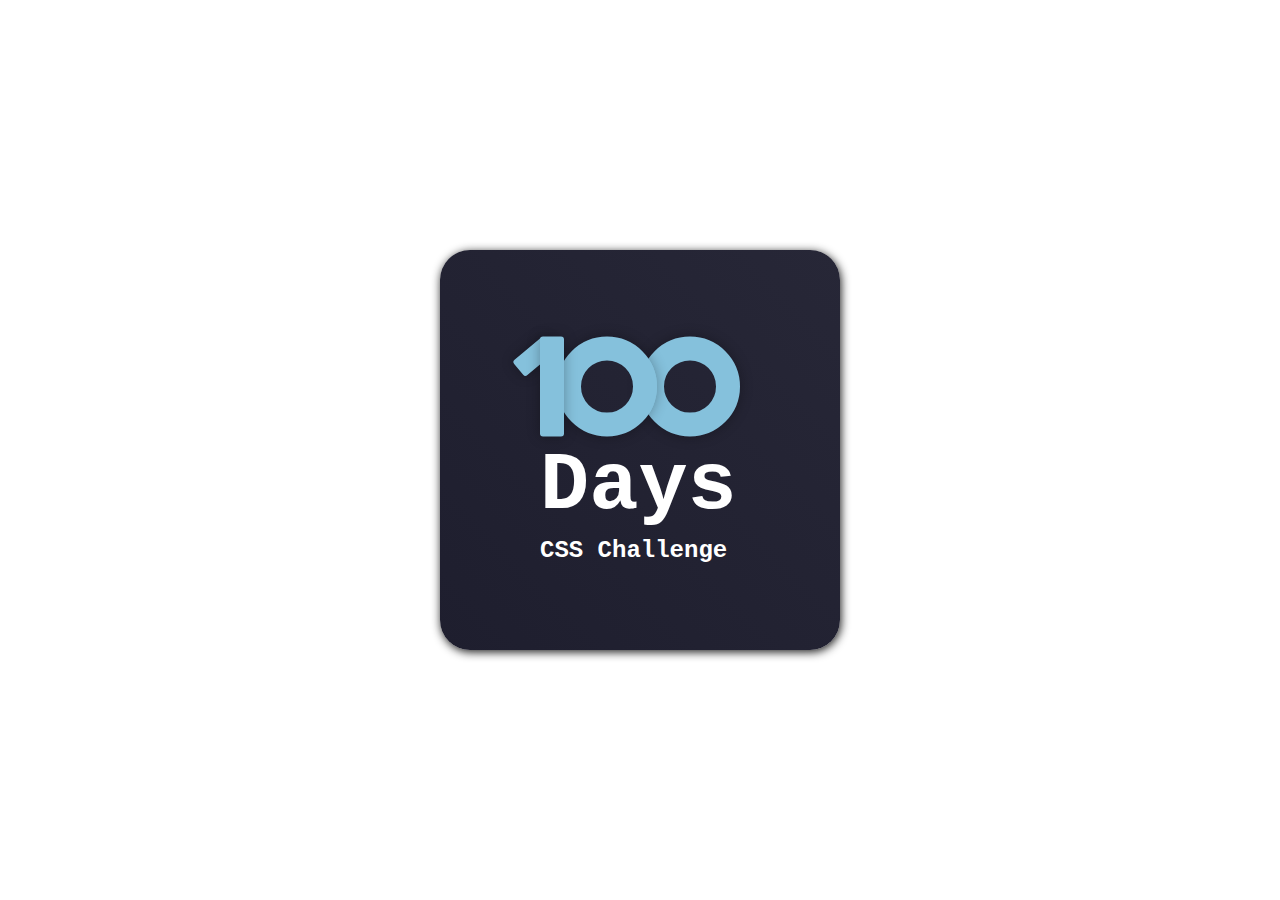
<file: 001-025/001/index.html>
<!DOCTYPE html>
<html lang="en">
<head>
  <meta charset="UTF-8">
  <title>Document</title>
  <link rel="stylesheet" href="./global.css">
</head>

<body>
  <div class="frame">
    <div class="center">
      <div class="number">
        <div class="one-part1"></div>
        <div class="one-part2"></div>
        <div class="zero-part1"></div>
        <div class="zero-part2"></div>
      </div>
      <span class="big-days">Days</span>
      <span class="small-challenge">CSS Challenge</span>
    </div>
  </div>
</body>
</html>
</file>
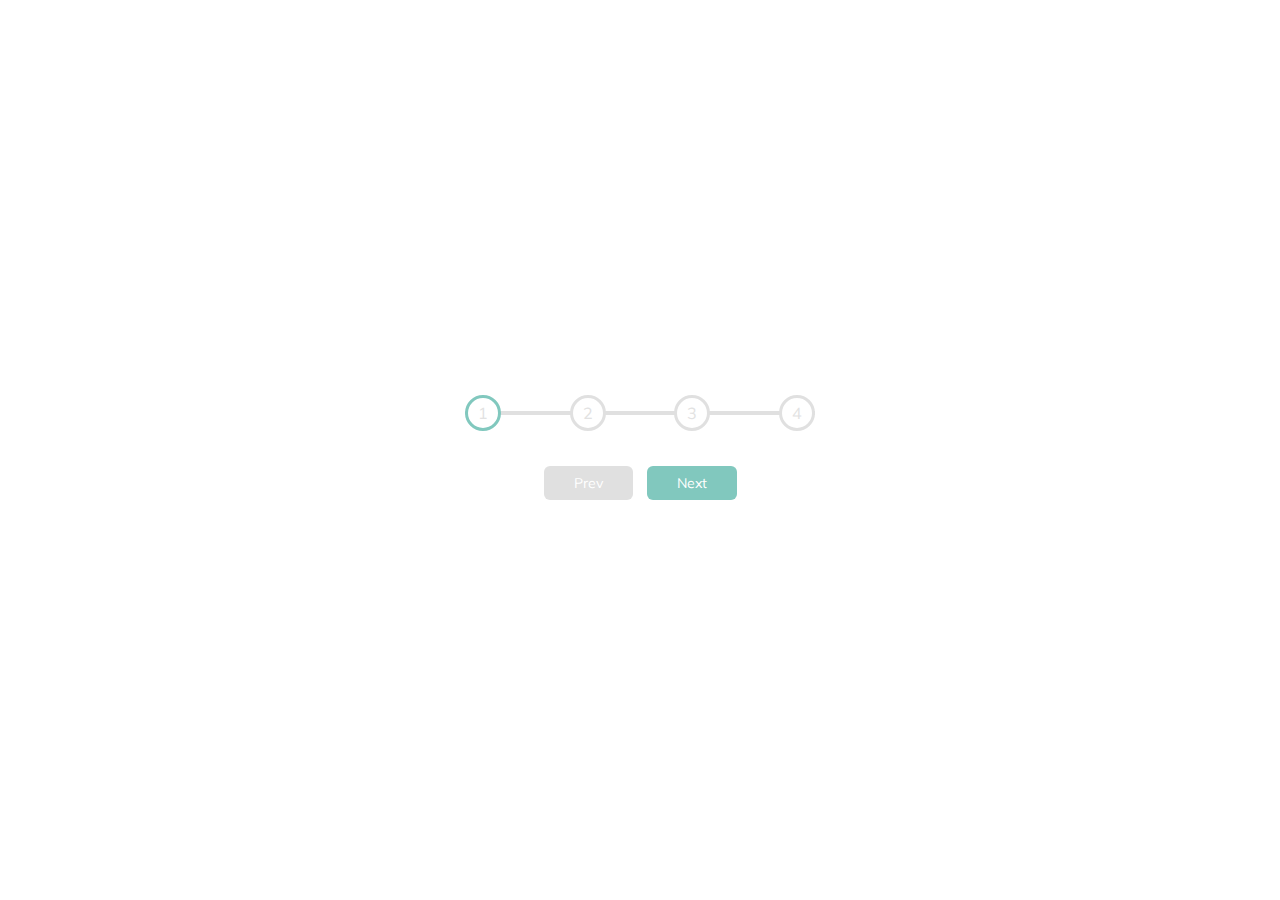
<file: 001-025/003/index.html>
<!DOCTYPE html>
<html lang="en">
<head>
  <meta charset="UTF-8">
  <meta name="viewport" content="width=device-width, initial-scale=1.0">
  <link rel="stylesheet" href="./global.css">
  <title>Progress Steps</title>
</head>
<body>
  <div class="container">
    <div class="progress-container">
      <div class="progress" id="progress"></div>
      <div class="circle active">1</div>
      <div class="circle">2</div>
      <div class="circle">3</div>
      <div class="circle">4</div>
    </div>

    <button class="btn" id="prev" disabled>Prev</button>
    <button class="btn" id="next">Next</button>
  </div>

    <script src="./script.js"></script>
</body>
</html>
</file>
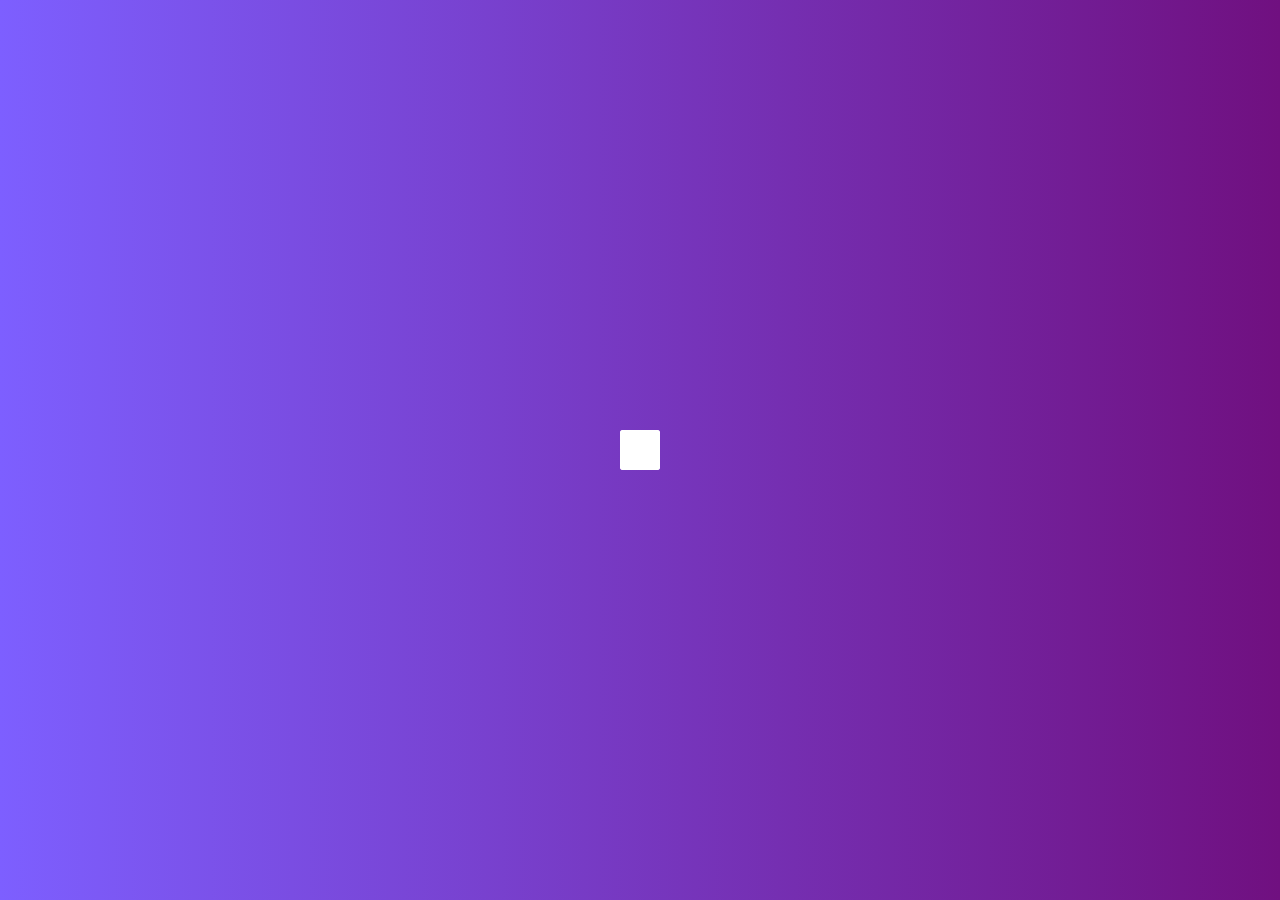
<file: 001-025/005/index.html>
<!DOCTYPE html>
<html lang="en">
<head>
  <meta charset="UTF-8">
  <meta name="viewport" content="width=device, initial-scale=1.0">
  <link rel="stylesheet" href="https://cdnjs.cloudflare.com/ajax/libs/font-awesome/5.14.0/css/all.min.css" integrity="sha512-1PKOgIY59xJ8Co8+NE6FZ+LOAZKjy+KY8iq0G4B3CyeY6wYHN3yt9PW0XpSriVlkMXe40PTKnXrLnZ9+fkDaog==" crossorigin="anonymous" />
  <link rel="stylesheet" href="./global.css">
  <title>Hidden Search</title>
</head>
<body>
  <div class="search-container">
    <input type="text" class="input" placeholder="Search for something...">
    <button class="btn">
      <i class="fas fa-search"></i>
    </button>
  </div>

  <script src="./script.js"></script>
</body>
</html>
</file>
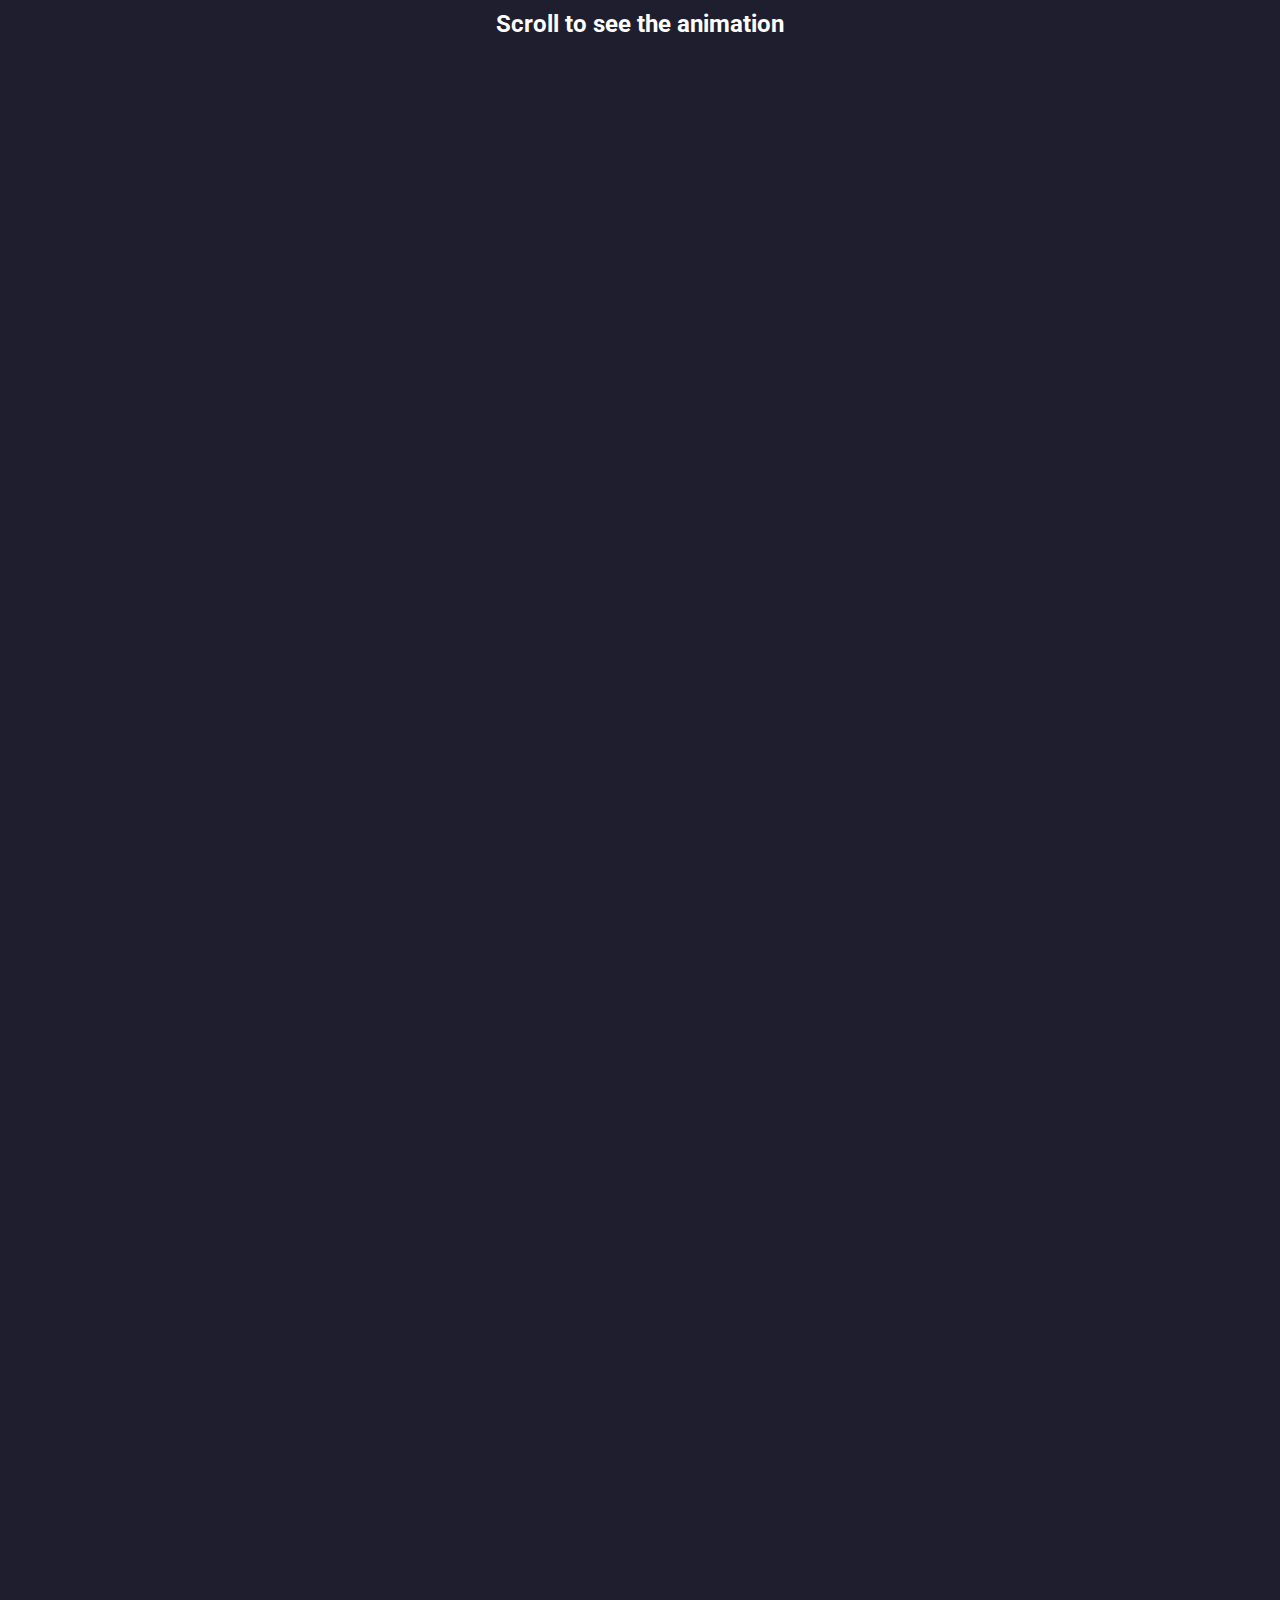
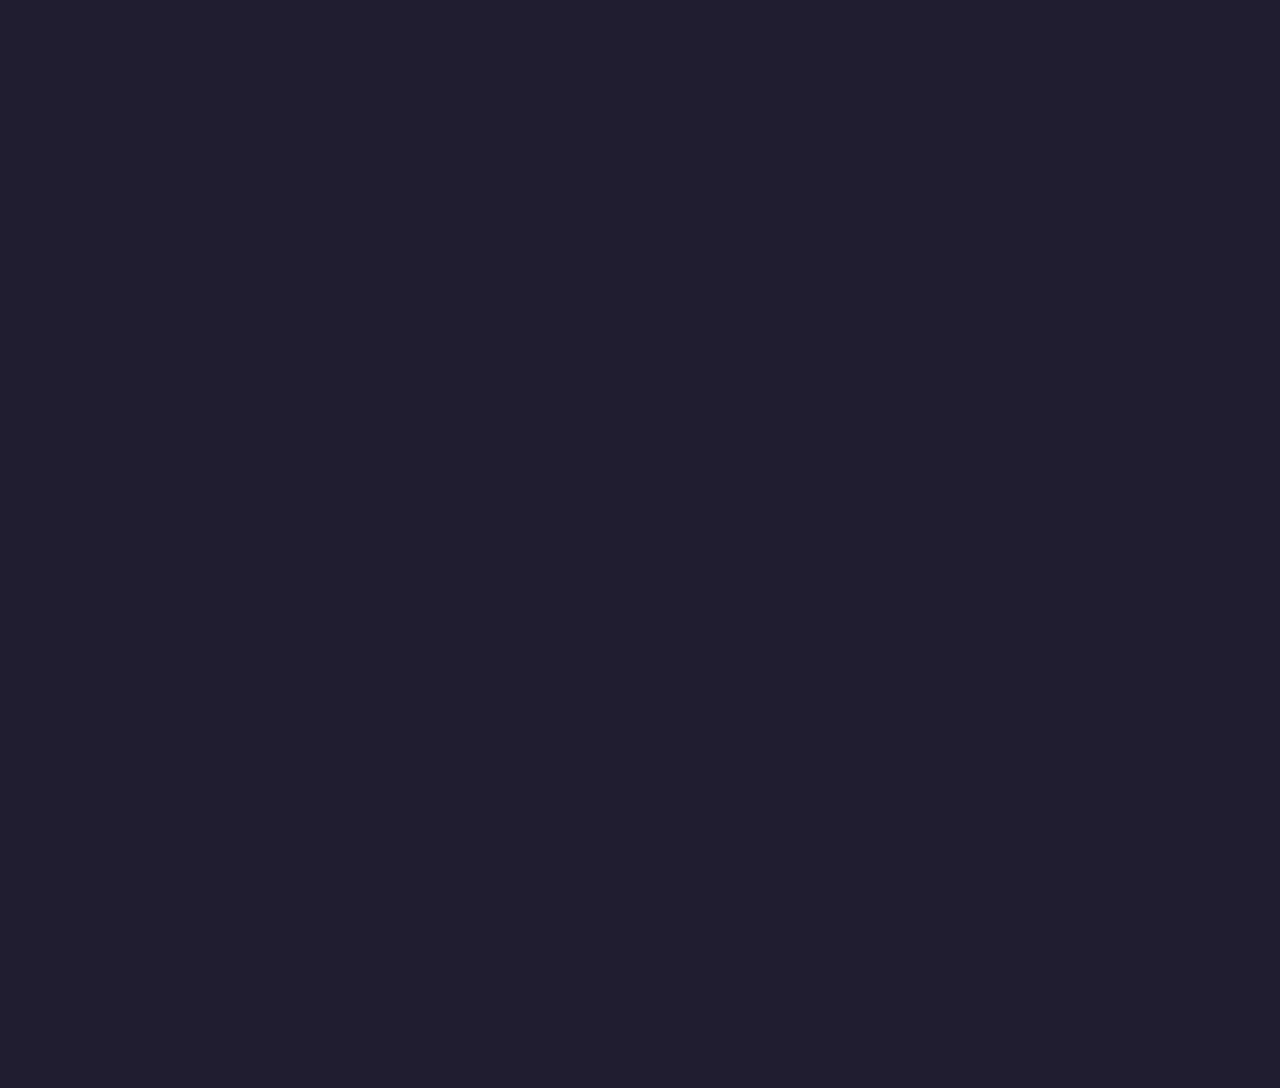
<file: 001-025/007/index.html>
<!DOCTYPE html>
<html lang="en">
<head>
  <meta charset="UTF-8">
  <meta name="viewport" content="width=device, initial-scale=1.0">
  <link rel="stylesheet" href="./global.css">
  <title>Scroll Animation</title>
</head>
<body>
  <h2>Scroll to see the animation</h2>
  <div class="content-box"><h3>content</h3></div>
  <div class="content-box"><h3>content</h3></div>
  <div class="content-box"><h3>content</h3></div>
  <div class="content-box"><h3>content</h3></div>
  <div class="content-box"><h3>content</h3></div>
  <div class="content-box"><h3>content</h3></div>
  <div class="content-box"><h3>content</h3></div>
  <div class="content-box"><h3>content</h3></div>
  <div class="content-box"><h3>content</h3></div>
  <div class="content-box"><h3>content</h3></div>
  <div class="content-box"><h3>content</h3></div>
  <div class="content-box"><h3>content</h3></div>

  <script src="./script.js"></script>
</body> 
</html>
</file>
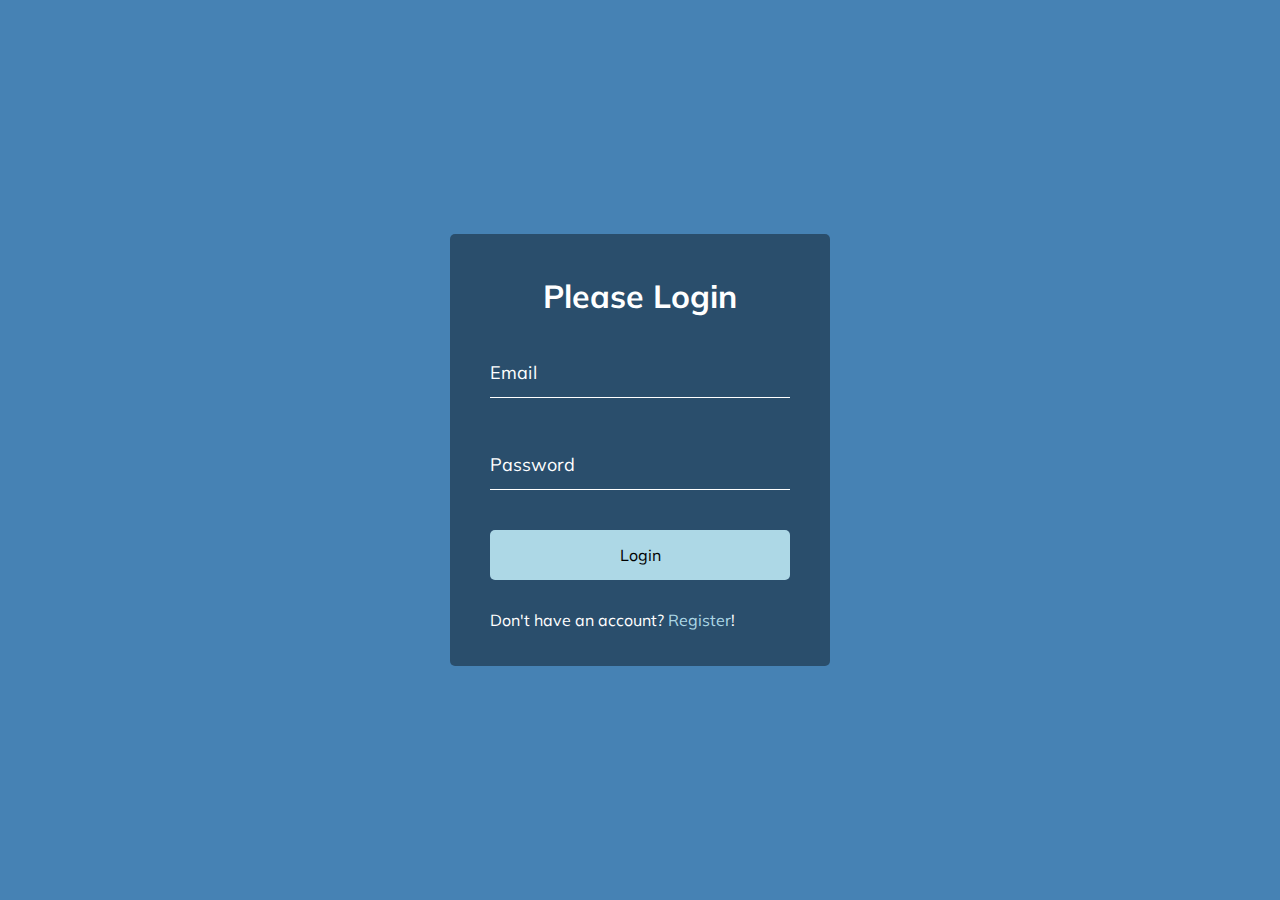
<file: 001-025/009/index.html>
<!DOCTYPE html>
<html lang="en">
<head>
  <meta charset="UTF-8">
  <meta name="viewport" content="width=device, initial-scale=1.0">
  <link rel="stylesheet" href="./global.css">
  <title>Form Input Wave</title>
</head>
<body>
  <div class="container">
    <h1>Please Login</h1>
    <form>
      <div class="form-control">
        <input type="text" required>
        <label>Email</label>
      </div>
      
      <div class="form-control">
        <input type="password" required>
        <label>Password</label>
      </div>
      
      <button class="btn">Login</button>

      <p class="text">Don't have an account? <a href="#">Register</a>!</p>
    </form>
  </div>

  <script src="./script.js"></script>

</body>
</file>
<file: 001-025/001/global.css>
body {
    background-color: white;
}

.frame {
    width: 400px;
    height: 400px;
    background-color: #1e1e2e;
    position: absolute;
    top: 50%;
    left: 50%;
    transform: translate(-50%, -50%);
    border-radius: 30px;
    box-shadow: 1px 2px 10px 0px rgba(0, 0, 0, 0.9);
    background: linear-gradient(to top right, #1e1e2e, #272737);
    font-family: 'Courier New', Courier, monospace;
    color: #fff;
}

.center {
    position: absolute;
    top: 50%;
    left: 50%;
    transform: translate(-50%, -50%);
}

.number {
    width: 200px;
    height: 100px;
    border-radius: 10px;
    /* background-color: rgba(255, 255, 240, 0.1); */
    position: relative;
}

.one-part1 {
    height: 40px;
    width: 20px;
    background-color: #85c1dc;
    border-radius: 3px;
    transform: rotate(50deg);
    position: absolute;
    top: 0;
    left: -16.5px;
    box-shadow: 0 0 13px 0 rgba(0, 0, 0, 0.3);
}

.one-part2 {
    height: 100px;
    width: 24px;
    background-color: #85c1dc;
    border-radius: 3px;
    position: absolute;
    top: 0;
    left: 0;
    box-shadow: 0 0 13px 0 rgba(0, 0, 0, 0.3);
    z-index: 10;
}

.zero-part1, .zero-part2 {
    box-sizing: border-box;
    width: 100px;
    height: 100px;
    /* background-color: #85c1dc; */
    border-radius: 50%;
    position: absolute;
    top: 0;
    left: 17px;
    box-shadow: 0 0 13px 0 rgba(0, 0, 0, 0.3);
    border: 24px solid #85c1dc;
    z-index: 9;
}

.zero-part2 {
    left: 100px;
    z-index: 8; /* 8 < 9 < 10*/
}

.big-days {
    font-size: 82px;
    font-weight: 700;
    line-height: 100px;
}

.small-challenge {
    font-size: 24px;
    font-weight: 700;
}
</file>
<file: 001-025/003/global.css>
@import url('https://fonts.googleapis.com/css?family=Muli&display=swap');

/* Global Variable */
:root {
    --line-boder-fill: #81c8be;
    --line-boder-empty: #e0e0e0;
}

body {
    background-color: #fff;
    font-family: 'Muli', sans-serif;
    display: flex;
    align-items: center;
    justify-content: center;
    height: 100vh;
    overflow: hidden;
    margin: 0;
}

.container {
    text-align: center;
}

.progress-container {
    display: flex;
    justify-content: space-between;
    position: relative;
    margin-bottom: 30px;
    max-width: 100%;
    width: 350px;
}

.progress-container::before {
    content: '';
    background-color: var(--line-boder-empty);
    position: absolute;
    top: 50%;
    left: 0;
    transform: translateY(-50%);
    height: 4px;
    width: 100%;
    z-index: -1;
}

.progress {
    background-color: var(--line-boder-fill);
    position: absolute;
    top: 50%;
    left: 0;
    transform: translateY(-50%);
    height: 4px;
    width: 0%;
    z-index: -1;    /* alway at the z-index bottom */
    transition: 400ms, ease;
}

/* 
 * The most elegent thought is separating the progress and
 * circle using z-index
 */

.circle {
    background-color: #fff;
    color: #e2e2e2;
    border: 3px solid var(--line-boder-empty);
    border-radius: 50%;
    height: 30px;
    width: 30px;
    display: flex;
    align-items: center;
    justify-content: center;

}

.circle.active {
    border-color: var(--line-boder-fill);
}

.btn {
    background-color: var(--line-boder-fill);
    color: #fff;
    border: 0;
    border-radius: 6px;
    cursor: pointer;
    font-family: inherit;
    padding: 8px 30px;
    margin: 5px;
    font-size: 14px;
}

.btn:active {
    transform: scale(0.98);
    transition: 400ms, ease;
}

.btn:focus {
    outline-width: 2px;
    outline-color: #a6d189;
    outline-style: solid;
}

.btn:disabled {
    background-color: var(--line-boder-empty);
    cursor: not-allowed;
}
</file>
<file: 001-025/005/global.css>
@import url('https://fonts.googleapis.com/css2?family=Roboto:wght@400;700&display=swap');

* {
    box-sizing: border-box;
}

body {
    background-image: linear-gradient(90deg, #7d5fff, #701080);
    font-family: 'Roboto', sans-serif;
    display: flex;
    align-items: center;
    justify-content: center;
    height: 100vh;
    overflow: hidden;
    margin: 0;
}

.search-container {
    position: relative;
    height: 40px;
}

.search-container .input {
    background-color: rgba(255, 255, 255, 1);
    height: 40px;
    width: 40px;
    padding: 15px;
    border-radius: 3px;
    border: 0;
    font-size: 18px;
    transition: all 300ms ease-out;
}

.btn {
    background-color: rgba(255, 255, 255, 1);
    border: 0;
    cursor: pointer;
    font-size: 24px;
    position: absolute;
    top: 0;
    left: 0;
    height: 40px;
    width: 40px;
    border-radius: 3px;
    transition: all 300ms ease-out;
}

.btn:focus,
.input:focus {
    outline: none;
}

.search-container.active .input {
    background-color: rgba(255, 255, 255, 0.8);
    border-radius: 3px 0 0 3px;
    width: 300px;
}

.search-container.active .btn {
    background-color: rgba(255, 255, 255, 0.8);
    border-radius: 0 3px 3px 0;
    transform: translateX(300px);
}
</file>
<file: 001-025/007/global.css>
@import url('https://fonts.googleapis.com/css2?family=Roboto:wght@400;700&display=swap');

* {
    box-sizing: border-box;
}

body {
    background-color: #1e1e2e;
    color: #fff;
    font-family: "Roboto", sans-serif;
    display: flex;
    align-items: center;
    justify-content: center;
    margin: 0;
    overflow-x: hidden;
    flex-direction: column;
}

h2 {
    margin: 10px;
}

.content-box {
    margin: 10px;
    width: 400px;
    height: 200px;
    border-radius: 13px;
    background-color: #626880;
    box-shadow: 2px 4px 5px rgba(0, 0, 0, 0.6);
    align-items: center;
    justify-content: center;
    display: flex;
    transform: translateX(400%);
    transition: all 400ms ease;
}

.content-box h3 {
    font-size: 40px;
}

.content-box:nth-of-type(even) {
    transform: translateX(-400%);
}

.content-box.show {
    transform: translateX(0);
}
</file>
<file: 001-025/009/global.css>
@import url('https://fonts.googleapis.com/css?family=Muli&display=swap');

* {
  box-sizing: border-box;
}

body {
  background-color: steelblue;
  color: #fff;
  font-family: 'Muli', sans-serif;
  display: flex;
  flex-direction: column;
  align-items: center;
  justify-content: center;
  height: 100vh;
  overflow: hidden;
  margin: 0;
}

.container {
  background-color: rgba(0, 0, 0, 0.4);
  padding: 20px 40px;
  border-radius: 5px;
}

.container h1 {
  text-align: center;
  margin-bottom: 30px;
}

.container a {
  text-decoration: none;
  color: lightblue;
}

.btn {
  cursor: pointer;
  display: inline-block;
  width: 100%;
  padding: 15px;
  font-size: 16px;
  background-color: lightblue;
  border: 0;
  border-radius: 5px;
  font-family: inherit;
}

.btn:focus {
  outline: 0;
}

.btn:active {
  transform: scale(0.985);
}

.text {
  margin-top: 30px;
}

.form-control {
  position: relative;
  margin: 20px 0 40px;
  width: 300px;
}

.form-control input {
  background-color: transparent;
  color: #fff;
  border: 0;
  border-bottom: 1.5px solid #fff;
  font-size: 18px;
  display: block;
  width: 100%;
  padding: 15px 0;
  position: relative;
  z-index: 100;
}

.form-control input:focus,
.form-control input:valid {
  outline: none;
  border-bottom-color: lightblue;
}

.form-control label {
  position: absolute;
  top: 15px;
  left: 0;
  pointer-events: none;
}

.form-control label span {
  display: inline-block;
  font-size: 18px;
  min-width: 5px;
  transition: 0.3s cubic-bezier(0.68, -0.55, 0.265, 1.55);
}

.form-control input:focus + label span,
.form-control input:valid + label span {
  color: lightblue;
  transform: translateY(-30px);
}
</file>
